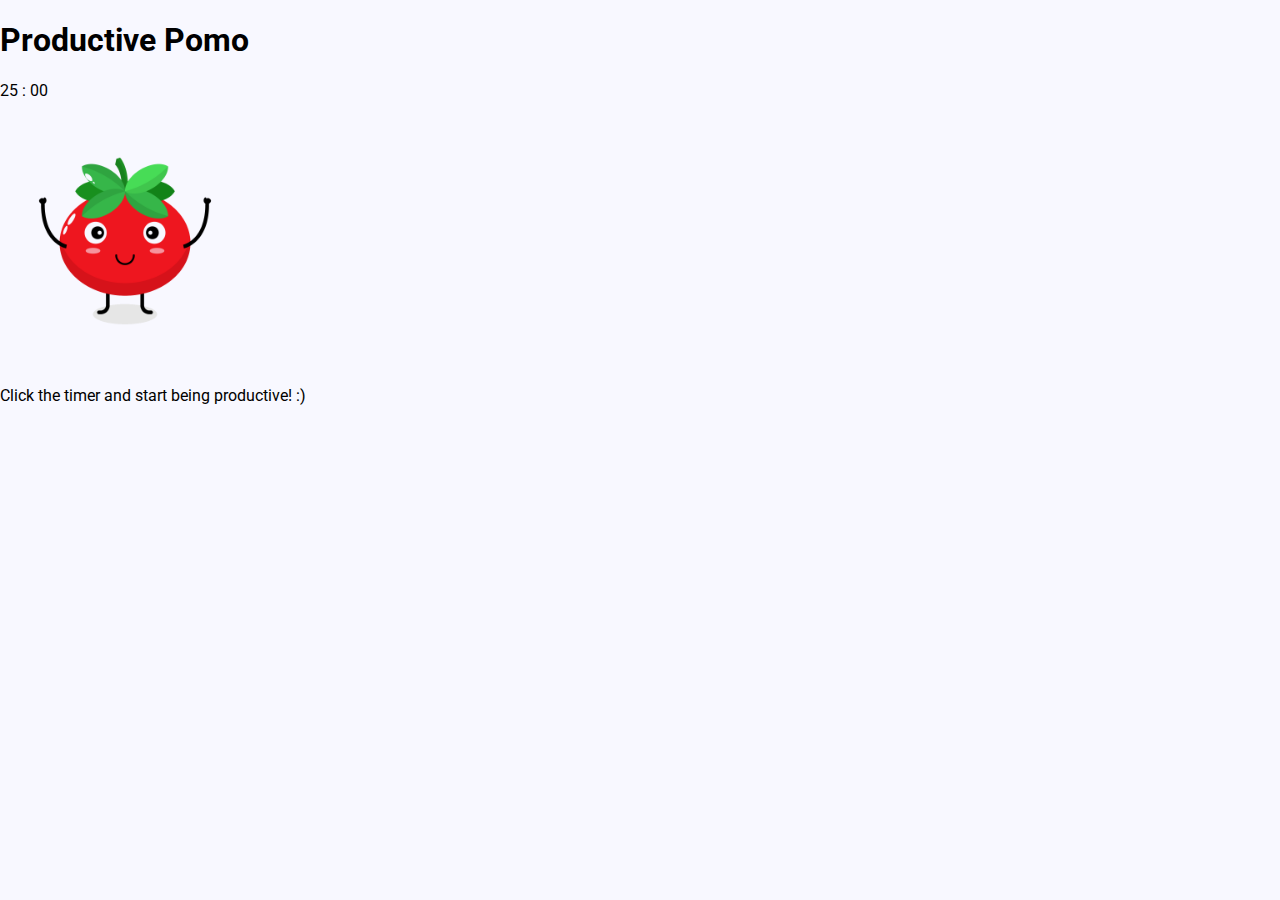
<file: productivePomo/templates/index.html>
<!DOCTYPE html>
<html lang="en">
<head>
    <meta charset="UTF-8">
    <title>Productive Pomo</title>
<link href="https://cdn.jsdelivr.net/npm/bootstrap@5.3.2/dist/css/bootstrap.min.css" rel="stylesheet" integrity="sha384-T3c6CoIi6uLrA9TneNEoa7RxnatzjcDSCmG1MXxSR1GAsXEV/Dwwykc2MPK8M2HN" crossorigin="anonymous">    <link rel="stylesheet" href="/css/styles.css">
</head>
<body>

<div class="px-5">
    <h1>Productive Pomo</h1>
    <p id="timer" class="fs-2">25 : 00</p>
    <img id="cute_tomato_pic" src="/images/cute_tomato_mascot.png" alt="Cute cartoon tomato mascot Image provided by pngtree.com">
    <p> Click the timer and start being productive! :)</p>
</div>

<script src="/productivePomo.js"></script>

</body>
</html>
</file>
<file: css/styles.css>
@import url('https://fonts.googleapis.com/css2?family=Roboto:wght@300&display=swap');

body{
    background-color: ghostwhite;
    font-family: 'Roboto', sans-serif;
    margin:0;
}
#cute_tomato_pic{
    width: 250px;
    height: 250px;
}
</file>
